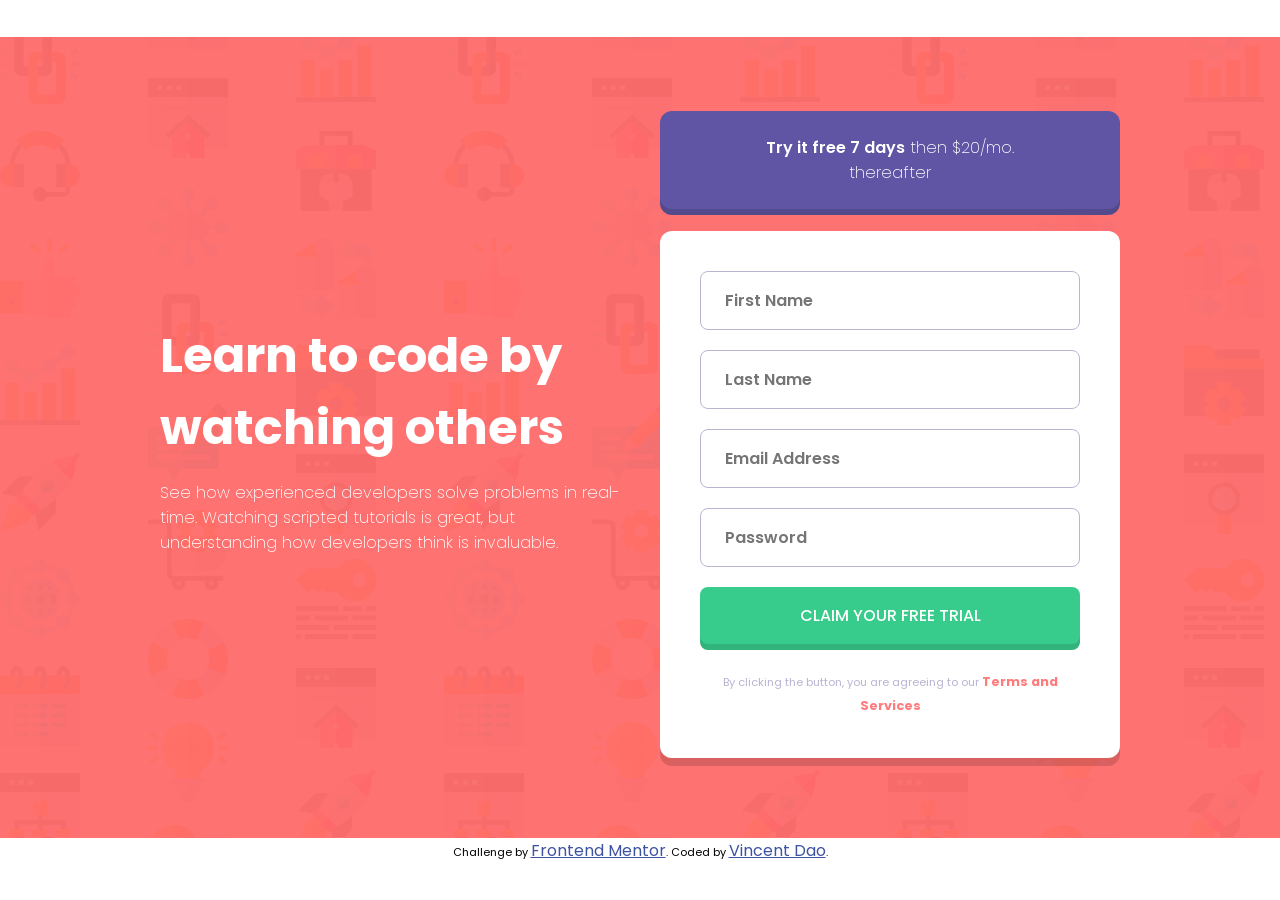
<file: index.html>
<!DOCTYPE html>
<html lang="en">
<head>
  <meta charset="UTF-8">
  <meta name="viewport" content="width=device-width, initial-scale=1.0"> <!-- displays site properly based on user's device -->

  <link rel="icon" type="image/png" sizes="32x32" href="./images/favicon-32x32.png">
  
  <!-- Stylesheets -->
  <link rel="stylesheet" href="./css/errorStates.css">
  <link rel="stylesheet" href="./css/footer.css">
  <link rel="stylesheet" href="./css/general.css">
  <link rel="stylesheet" href="./css/main.css">

  <!-- Poppins Font -->
  <link rel="preconnect" href="https://fonts.googleapis.com">
  <link rel="preconnect" href="https://fonts.gstatic.com" crossorigin>
  <link href="https://fonts.googleapis.com/css2?family=Poppins:ital,wght@0,100;0,200;0,300;0,400;0,500;0,600;0,700;0,800;0,900;1,100;1,200;1,300;1,400;1,500;1,600;1,700;1,800;1,900&display=swap" rel="stylesheet">

  <title>Frontend Mentor | Intro component with sign up form</title>
</head>
<body>
  <main>
    <div id="colorFilterContainer" alt-text="color filter for illustration">
      <div id="headingAndDescContainer">
        <h1 id="mainHeading">Learn to code by watching others</h1>
        <p id="mainDesc">
          See how experienced developers solve problems in real-time. 
          Watching scripted tutorials is great, but understanding how 
          developers think is invaluable. 
        </p>
      </div>
      <div id="subAndFormContainer">
        <button id="subBtn" type="button" aria-label="subscription button">
          <span id="subBtnFront">
            <span class="boldText">Try it free 7 days</span> then $20/mo. thereafter
          </span>
        </button>
        <form id="signUpForm" novalidate>
          <div id="firstNameContainer" class="inputContainer">
            <input id="firstNameInput" class="inputField" type="text" placeholder="First Name" aria-label="Text Input for First Name">
            <label id="firstNameErrorMsg" class="errorMsg" for="firstNameInput"></label>
            <svg id="firstNameSVG" class="errorSVG" width="24" height="24" xmlns="http://www.w3.org/2000/svg"><g fill="none" fill-rule="evenodd"><circle fill="#FF7979" cx="12" cy="12" r="12"/><rect fill="#FFF" x="11" y="6" width="2" height="9" rx="1"/><rect fill="#FFF" x="11" y="17" width="2" height="2" rx="1"/></g></svg>
          </div>
          <div id="lastNameContainer" class="inputContainer">
            <input id="lastNameInput" class="inputField" type="text" placeholder="Last Name" aria-label="Text Input for Last Name">
            <label id="lastNameErrorMsg" class="errorMsg" for="lastNameInput"></label>
            <svg id="lastNameSVG" class="errorSVG" width="24" height="24" xmlns="http://www.w3.org/2000/svg"><g fill="none" fill-rule="evenodd"><circle fill="#FF7979" cx="12" cy="12" r="12"/><rect fill="#FFF" x="11" y="6" width="2" height="9" rx="1"/><rect fill="#FFF" x="11" y="17" width="2" height="2" rx="1"/></g></svg>
          </div>
          <div id="emailAddressContainer" class="inputContainer">
            <input id="emailAddressInput" class="inputField" type="email" placeholder="Email Address" aria-label="Text Input for Email Address">
            <label id="emailAddressErrorMsg" class="errorMsg" for="emailAddressInput"></label>
            <svg id="emailAddressSVG" class="errorSVG" width="24" height="24" xmlns="http://www.w3.org/2000/svg"><g fill="none" fill-rule="evenodd"><circle fill="#FF7979" cx="12" cy="12" r="12"/><rect fill="#FFF" x="11" y="6" width="2" height="9" rx="1"/><rect fill="#FFF" x="11" y="17" width="2" height="2" rx="1"/></g></svg>
          </div>
          <div id="passwordContainer" class="inputContainer">
            <input id="passwordInput" class="inputField" type="text" placeholder="Password" aria-label="Text Input for Password">
            <label id="passwordErrorMsg" class="errorMsg" for="passwordInput"></label>
            <svg id="passwordSVG" class="errorSVG" width="24" height="24" xmlns="http://www.w3.org/2000/svg"><g fill="none" fill-rule="evenodd"><circle fill="#FF7979" cx="12" cy="12" r="12"/><rect fill="#FFF" x="11" y="6" width="2" height="9" rx="1"/><rect fill="#FFF" x="11" y="17" width="2" height="2" rx="1"/></g></svg>
          </div>
          <button id="submitBtn" type="submit" aria-label="submit button" >
            <span id="frontOfBtn"> 
              CLAIM YOUR FREE TRIAL
            </span>
          </button>
          <div id="termsContainer">
            <p id="termsAndConditions">
              By clicking the button, you are agreeing to our 
              <span id="termsHyperLink">Terms and Services</span>
            </p>
          </div>
        </form>
      </div>
    </div>
  </main>
  <footer>
    <p class="attribution">
      Challenge by <a href="https://www.frontendmentor.io?ref=challenge" target="_blank">Frontend Mentor</a>. 
      Coded by <a href="https://www.frontendmentor.io/profile/Squ1nty">Vincent Dao</a>.
    </p>
  </footer>

  <script src="./main.js"></script>
</body>
</html>
</file>
<file: css/errorStates.css>
#firstNameContainer, #lastNameContainer, 
#emailAddressContainer, #passwordContainer{
  position: relative;
  text-align: right;
}
#firstNameSVG, #lastNameSVG, 
#emailAddressSVG, #passwordSVG{
  display: none;
}
#firstNameSVG.active, #lastNameSVG.active, 
#emailAddressSVG.active, #passwordSVG.active{
  display: block;
  position: absolute;
  top: 20%;
  right: 5%;
}

.errorMsg{
  color: hsl(0, 100%, 74%);
  font-size: 0.65rem;
}

#firstNameInput.invalid, #lastNameInput.invalid, 
#emailAddressInput.invalid, #passwordInput.invalid{
  border: 2px solid hsl(0, 100%, 74%);
  color: hsl(0, 100%, 74%);
}

#firstNameInput.invalid::placeholder, #lastNameInput.invalid::placeholder, 
#emailAddressInput.invalid::placeholder, #passwordInput.invalid::placeholder{
  color: hsl(0, 100%, 74%);
}

#firstNameInput.valid, #lastNameInput.valid, 
#emailAddressInput.valid, #passwordInput.valid{
  border: 2px solid hsl(135, 100%, 73%);
}
</file>
<file: css/footer.css>
.attribution{
  font-size: 11px;
  text-align: center;
}
.attribution a{
  color: hsl(228, 45%, 44%);
}
</file>
<file: css/general.css>
*{
  padding: 0;
  margin: 0;
  font-family: 'Poppins', sans-serif;
  font-size: 16px;
}
</file>
<file: css/main.css>
@media(max-width: 1023px){
  main{
    height: 100dvh;

    max-width: 1023px;
    background: url("../images/bg-intro-desktop.png");
  }
  #colorFilterContainer{
    height: 100dvh;
    display: flex;
    flex-direction: column;
    align-items: center;
    justify-content: center;
    gap: 3.5rem;

    padding: 1.5rem;
  }
  #headingAndDescContainer{
    text-align: center;
  }
  #mainHeading{
    font-size: 1.75rem;
  }
  #signUpForm{
    gap: 1rem;
    padding: 1.5rem;
  }
}
@media(min-width: 1024px){
  body{
    height: 100dvh;

    display: grid;
    place-content: center;
  }
  main{
    max-width: 1440px;
    background: url("../images/bg-intro-desktop.png");
  }
  #colorFilterContainer{
    display: grid;
    grid-template-columns: 1fr 1fr;
    
    gap: 2.5rem;
    padding: 5rem 10rem;
    
    align-items: center;
  }
  #mainHeading{
    font-size: 3rem;
  }
  #signUpForm{
    gap: 1.25rem;
    padding: 2.5rem;
  }
}
#colorFilterContainer{
  background-color: rgba(255, 21, 21, 0.6)
}
#headingAndDescContainer{
  display: flex;
  flex-direction: column;
  color: hsl(0, 100%, 100%);
  gap: 1rem;
}
#mainDesc{
  font-weight: 200;
}
#subAndFormContainer{
  display: flex;
  flex-direction: column;
  gap: 1rem;
}
#subBtn{  
  background-color: hsl(248, 31%, 42%);
  border-radius: 0.75rem;
  border: none;
  color: hsl(0, 100%, 100%);
  font-weight: 200;

  outline-offset: 4px;
  cursor: pointer;
}
#subBtnFront{
  display: block;
  padding: 1.5rem 4rem;
  border-radius: 0.75rem;
  background-color: hsl(248, 32%, 49%);
  transform: translateY(-6px);
}
.boldText{
  font-weight: 600;
}
#subBtn:active #subBtnFront{
  transform: translateY(-2px);
}
#signUpForm{
  display: flex;
  flex-direction: column;
  align-items: center;
  justify-content: center;

  background-color: hsl(0, 100%, 100%);
  border-radius: 0.75rem;
  box-shadow: 0 8px 0 rgba(0, 0, 0, 0.15);
}
.inputContainer, .inputField{
  width: 100%;
}
.inputField{
  box-sizing: border-box;
  padding: 1rem 1.5rem;
  border: 1px solid hsl(246, 25%, 77%);
  border-radius: 0.5rem;

  cursor: pointer;
}
.inputField::placeholder{
  font-weight: 600;
}
#submitBtn{
  margin-top: 6px;

  width: 100%;
  border: none;
  border-radius: 0.5rem;
  color: hsl(0, 100%, 100%);
  font-weight: 500;
  background-color: hsl(154, 56%, 45%);
  outline-offset: 4px;
  cursor: pointer;
}
#frontOfBtn{
  display: block;
  padding: 1rem;
  background-color: hsl(154, 59%, 51%);
  transform: translateY(-6px);
  border-radius: 0.5rem;
}
#submitBtn:active #frontOfBtn{
  transform: translateY(-2px);
}
#termsContainer{
  text-align: center;
  padding: 0 1rem;
  line-height: 1.5rem;
}
#termsAndConditions{
  color: hsl(246, 25%, 77%);
  font-size: 0.7rem;
}
#termsHyperLink{
  font-weight: 700;
  font-size: 0.8rem;
  color: hsl(0, 100%, 74%);

  cursor: pointer;
}
</file>
